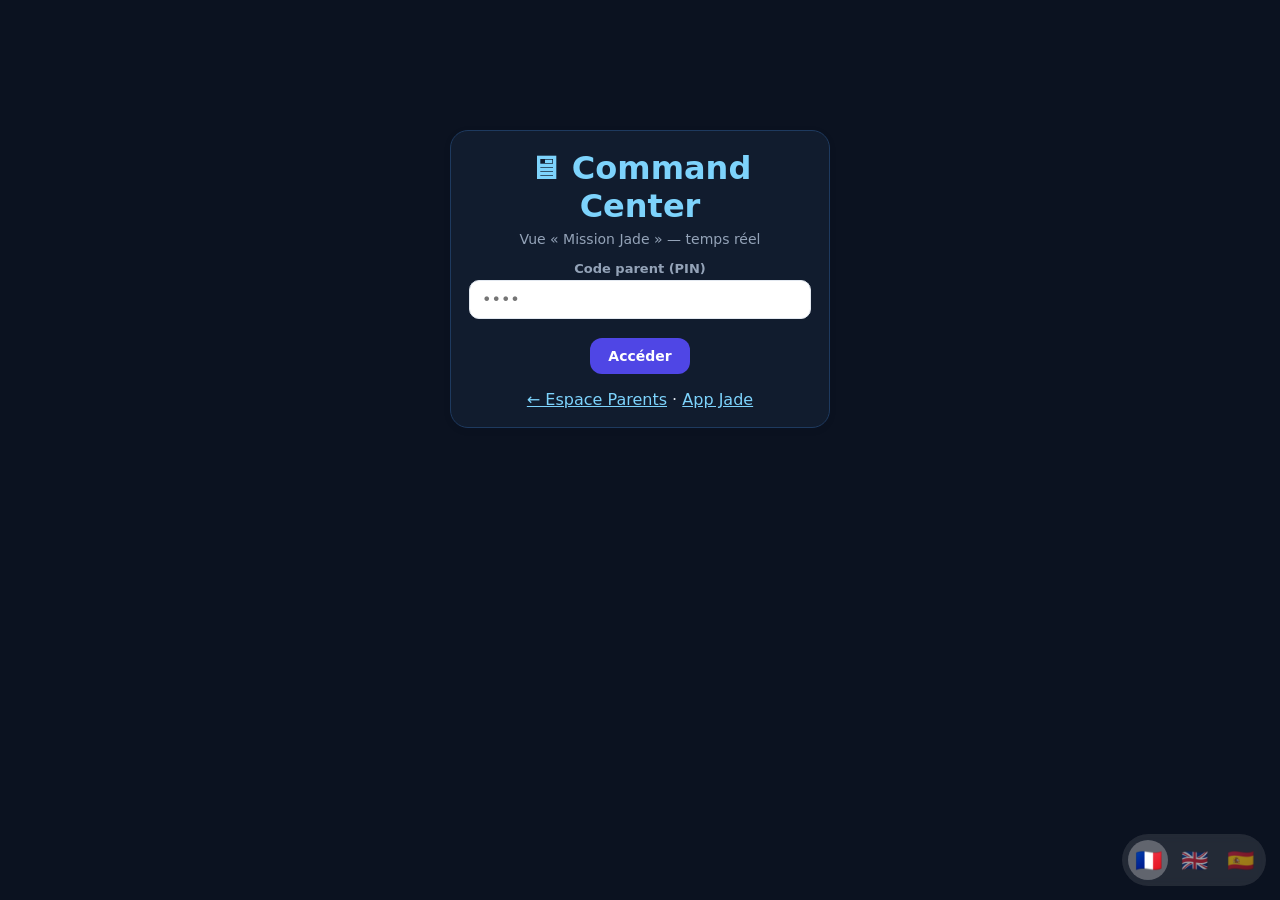
<file: Jade Bongo/jade-bongo/frontend/command.html>
<!DOCTYPE html>
<html lang="fr">
<head>
  <meta charset="utf-8">
  <meta name="viewport" content="width=device-width, initial-scale=1">
  <title>Jade Bɔngɔ́ — Command Center</title>
  <link rel="stylesheet" href="style.css">
  <link rel="manifest" href="/manifest.json">
  <meta name="theme-color" content="#7c3aed">
  <link rel="apple-touch-icon" href="/icons/icon-192.png">
  <link rel="icon" type="image/png" href="/icons/icon-192.png">
</head>
<body class="cmd">
  <div class="cmd-wrap">
    <div id="login" class="login-box card" style="background:var(--cmd-card); border-color:var(--cmd-line)">
      <h1 style="color:#7dd3fc">🖥 Command Center</h1>
      <p style="color:#94a3b8; font-size:14px; margin-bottom:14px">Vue « Mission Jade » — temps réel</p>
      <label class="f" for="pin" style="color:#94a3b8">Code parent (PIN)</label>
      <input id="pin" type="password" inputmode="numeric" placeholder="••••">
      <br><br>
      <button class="btn" id="loginBtn">Accéder</button>
      <p id="loginErr" style="color:var(--bad); font-size:13px; margin-top:10px"></p>
      <p style="margin-top:16px"><a class="link" href="parent.html">← Espace Parents</a> · <a class="link" href="index.html">App Jade</a></p>
    </div>

    <div id="cmd" style="display:none">
      <div class="cmd-head">
        <h1 data-i18n="c.title">◉ MISSION JADE — COMMAND CENTER</h1>
        <span class="live-dot"></span><span style="font-size:13px;color:#94a3b8">temps réel · 5 s</span>
        <span id="uptime" class="mono" style="color:#94a3b8"></span>
        <a class="btn secondary" href="parent.html" style="margin-left:auto">👨‍👩‍👧 Espace Parents</a>
        <button class="btn secondary" id="logoutBtn">Déconnexion</button>
      </div>
      <div class="kpis" id="kpis"></div>
      <div class="cmd-grid">
        <div class="cmd-card" id="cc-skills"><h2>⭐ Graphe de compétences</h2><div class="body"></div></div>
        <div class="cmd-card" id="cc-identity"><h2>🔐 Journal des identifications</h2><div class="body scrollbox"></div></div>
        <div class="cmd-card" id="cc-services"><h2>🛰 Services</h2><div class="body"></div></div>
        <div class="cmd-card" id="cc-wellbeing"><h2>⏱ Bien-être & limites</h2><div class="body"></div></div>
      </div>
    </div>
  </div>
  <script src="i18n.js" defer></script>
  <script src="command.js" defer></script>
  <script>if ("serviceWorker" in navigator) navigator.serviceWorker.register("/sw.js").catch(() => {});</script>
</body>
</html>
</file>
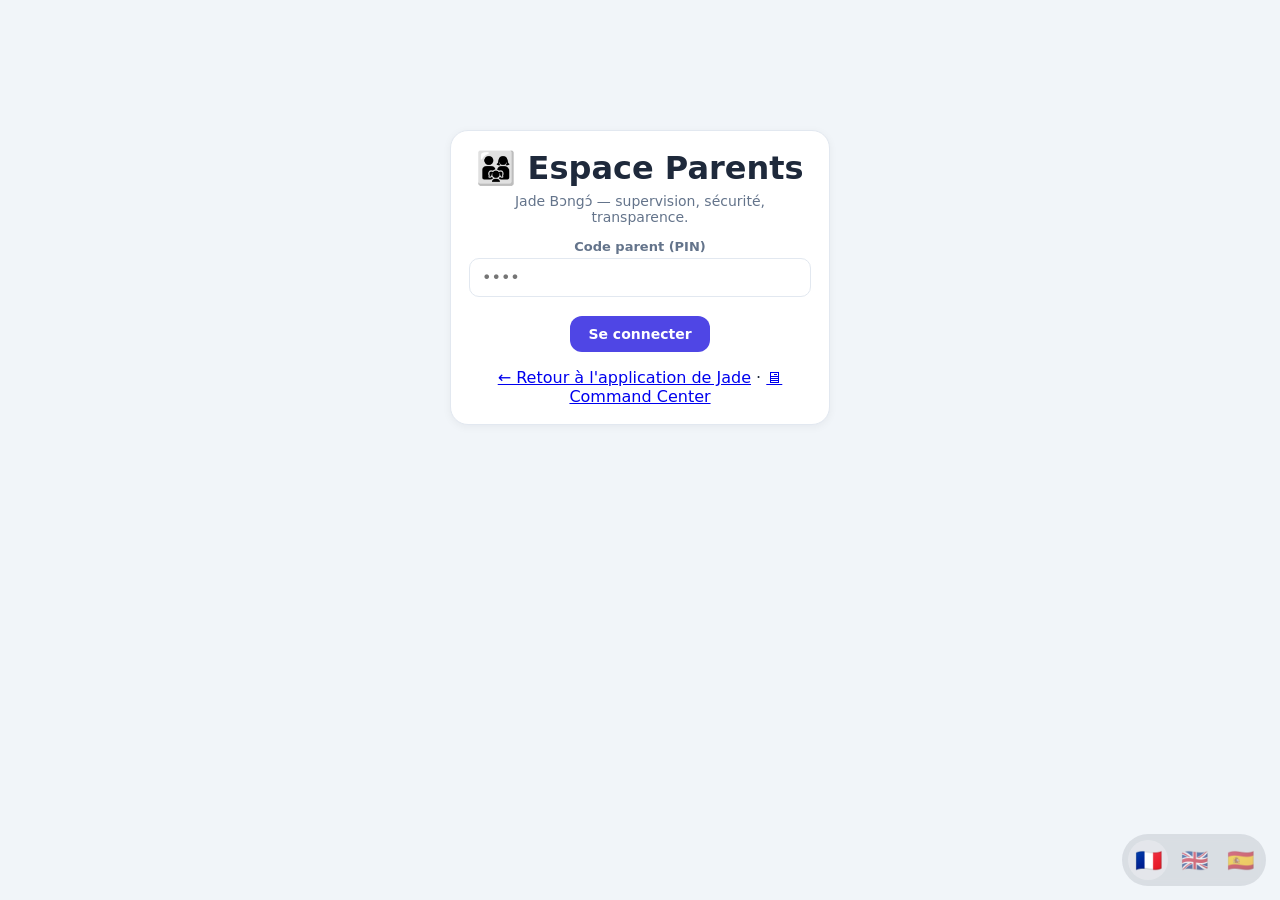
<file: Jade Bongo/jade-bongo/frontend/parent.html>
<!DOCTYPE html>
<html lang="fr">
<head>
  <meta charset="utf-8">
  <meta name="viewport" content="width=device-width, initial-scale=1">
  <title>Jade Bɔngɔ́ — Espace Parents</title>
  <link rel="stylesheet" href="style.css">
  <link rel="manifest" href="/manifest.json">
  <meta name="theme-color" content="#7c3aed">
  <link rel="apple-touch-icon" href="/icons/icon-192.png">
  <link rel="icon" type="image/png" href="/icons/icon-192.png">
</head>
<body class="dash">
  <div class="wrap">
    <div id="login" class="login-box card">
      <h1 data-i18n="p.title">👨‍👩‍👧 Espace Parents</h1>
      <p style="color:var(--muted); font-size:14px; margin-bottom:14px" data-i18n="p.sub">Jade Bɔngɔ́ — supervision, sécurité, transparence.</p>
      <label class="f" for="pin" data-i18n="p.pin">Code parent (PIN)</label>
      <input id="pin" type="password" inputmode="numeric" placeholder="••••" autocomplete="current-password">
      <br><br>
      <button class="btn" id="loginBtn" data-i18n="p.login">Se connecter</button>
      <p id="loginErr" style="color:var(--bad); font-size:13px; margin-top:10px"></p>
      <p style="margin-top:16px"><a href="index.html" data-i18n="p.back_app">← Retour à l'application de Jade</a> · <a href="command.html" data-i18n="p.command">Command Center</a></p>
    </div>

    <div id="dash" style="display:none">
      <div class="topbar">
        <h1 data-i18n="p.title">👨‍👩‍👧 Espace Parents</h1>
        <a class="btn secondary" href="command.html" data-i18n="p.command">🖥 Command Center</a>
        <button class="btn secondary" id="refreshBtn" data-i18n="p.refresh">↻ Rafraîchir</button>
        <button class="btn secondary" id="readNotifBtn" data-i18n="p.notif_read">✉ Marquer alertes lues</button>
        <button class="btn danger" id="unlockBtn" data-i18n="p.unlock">🔓 Déverrouiller l'accès</button>
        <button class="btn secondary" id="logoutBtn" data-i18n="p.logout">Déconnexion</button>
      </div>
      <div class="cards">
        <div class="card" id="c-age"><h2 data-i18n="p.c_age">📅 Âge & Phase</h2><div class="body"></div></div>
        <div class="card" id="c-today"><h2 data-i18n="p.c_today">⏱ Aujourd'hui & Bien-être</h2><div class="body"></div></div>
        <div class="card" id="c-settings"><h2 data-i18n="p.c_settings">🌍 Langue & Profil d'adaptation</h2><div class="body"></div></div>
        <div class="card" id="c-children"><h2 data-i18n="p.c_children">👶 Enfants</h2><div class="body"></div></div>
        <div class="card" id="c-eval" style="grid-column:1/-1"><h2 data-i18n="p.c_eval">🚀 Évaluation initiale — « elle sait déjà ! »</h2><div class="body"></div></div>
        <div class="card" id="c-mastery"><h2 data-i18n="p.c_mastery">⭐ Compétences</h2><div class="body"></div></div>
        <div class="card" id="c-notif"><h2 data-i18n="p.c_notif">🔔 Alertes</h2><div class="body"></div></div>
        <div class="card" id="c-consents"><h2 data-i18n="p.c_consents">📜 Consentements RGPD</h2><div class="body"></div></div>
        <div class="card" id="c-questions"><h2 data-i18n="p.c_questions">🔐 Questions d'identification</h2><div class="body"></div></div>
        <div class="card" id="c-audit" style="grid-column:1/-1"><h2 data-i18n="p.c_audit">🧾 Journal d'audit (transparence totale)</h2><div class="body"></div></div>
      </div>
      <p style="margin-top:18px"><a href="index.html" data-i18n="p.back_app">← Retour à l'application de Jade</a></p>
    </div>
  </div>
  <script src="i18n.js" defer></script>
  <script src="parent.js" defer></script>
  <script>if ("serviceWorker" in navigator) navigator.serviceWorker.register("/sw.js").catch(() => {});</script>
</body>
</html>
</file>
<file: Jade Bongo/jade-bongo/frontend/style.css>
/* ============================================================
   Jade Bɔngɔ́ — Design system (enfant joyeux / parents / cockpit)
   ============================================================ */
:root {
  --kid-1: #7c3aed; --kid-2: #ec4899; --kid-3: #f59e0b;
  --ink: #1e293b; --muted: #64748b;
  --ok: #22c55e; --warn: #f59e0b; --bad: #ef4444;
  --card: #ffffff; --bg: #f1f5f9; --line: #e2e8f0;
  --cmd-bg: #0b1220; --cmd-card: #111c2e; --cmd-line: #1e3a5f; --cmd-txt: #e2e8f0;
  font-family: system-ui, -apple-system, "Segoe UI", sans-serif;
}
* { box-sizing: border-box; margin: 0; padding: 0; }
button { font: inherit; cursor: pointer; border: none; }

/* ---------- Thême ENFANT ---------- */
body.kid {
  min-height: 100vh; color: #fff; text-align: center;
  background: linear-gradient(160deg, var(--kid-1) 0%, var(--kid-2) 60%, var(--kid-3) 130%);
  display: flex; flex-direction: column; align-items: center; user-select: none;
}
#app { width: 100%; max-width: 720px; padding: 24px 16px 60px; display: flex; flex-direction: column; align-items: center; gap: 18px; }
.kid-logo { font-size: 84px; animation: bob 2.4s ease-in-out infinite; }
@keyframes bob { 0%,100% { transform: translateY(0) } 50% { transform: translateY(-12px) } }
.kid-title { font-size: 42px; font-weight: 800; text-shadow: 0 3px 10px rgba(0,0,0,.25); }
.kid-sub { font-size: 19px; opacity: .92; }
.btn-big {
  background: #fff; color: var(--kid-1); font-weight: 800; font-size: 26px;
  padding: 18px 42px; border-radius: 999px; box-shadow: 0 10px 24px rgba(0,0,0,.25);
  transition: transform .15s ease; min-height: 72px;
}
.btn-big:hover { transform: scale(1.06); }
.btn-soft {
  background: rgba(255,255,255,.18); color: #fff; font-weight: 700; font-size: 17px;
  padding: 12px 24px; border-radius: 999px; border: 2px solid rgba(255,255,255,.5);
}
.q-emoji { font-size: 96px; }
.q-text { font-size: 30px; font-weight: 800; line-height: 1.25; }
.q-progress { font-size: 15px; font-weight: 700; opacity: .9; background: rgba(255,255,255,.16); padding: 6px 16px; border-radius: 999px; }
.grid-options { display: grid; grid-template-columns: repeat(2, minmax(130px, 1fr)); gap: 16px; width: 100%; max-width: 480px; }
.opt {
  background: rgba(255,255,255,.92); border-radius: 26px; padding: 22px 8px 14px;
  display: flex; flex-direction: column; align-items: center; gap: 6px;
  box-shadow: 0 8px 18px rgba(0,0,0,.2); transition: transform .12s ease; min-height: 130px;
}
.opt:hover { transform: scale(1.07); }
.opt .oe { font-size: 58px; line-height: 1; }
.opt .ol { font-size: 17px; font-weight: 800; color: var(--ink); }
.opt.shake { animation: shake .45s ease; }
@keyframes shake { 0%,100%{transform:translateX(0)} 25%{transform:translateX(-9px)} 75%{transform:translateX(9px)} }
.mic {
  width: 130px; height: 130px; border-radius: 50%; font-size: 58px;
  background: #fff; box-shadow: 0 10px 24px rgba(0,0,0,.25); transition: transform .15s;
}
.mic:hover { transform: scale(1.08); }
.mic.listening { background: #fecaca; animation: pulse 1s infinite; }
@keyframes pulse { 0%,100% { box-shadow: 0 0 0 0 rgba(255,255,255,.6) } 50% { box-shadow: 0 0 0 22px rgba(255,255,255,0) } }
.hint { font-size: 16px; opacity: .9; max-width: 420px; }
.chip {
  position: fixed; top: 12px; right: 12px; z-index: 5;
  background: rgba(0,0,0,.35); color: #fff; font-weight: 800; font-size: 16px;
  padding: 8px 18px; border-radius: 999px; backdrop-filter: blur(4px);
}
.chip-tag { background: rgba(255,255,255,.18); border-radius: 999px; padding: 6px 16px; font-weight: 700; font-size: 14px; }
.mastery-bar { width: 100%; max-width: 420px; height: 14px; background: rgba(255,255,255,.25); border-radius: 999px; overflow: hidden; }
.mastery-fill { height: 100%; background: #fff; border-radius: 999px; transition: width .5s ease; }
.count-objs { font-size: 60px; letter-spacing: 6px; line-height: 1.3; }
.song-line { display: flex; align-items: center; justify-content: space-between; gap: 14px; background: rgba(255,255,255,.14); padding: 12px 18px; border-radius: 18px; width: 100%; max-width: 480px; font-size: 19px; font-weight: 600; }
.song-line button { background: #fff; border-radius: 50%; width: 46px; height: 46px; font-size: 20px; }
.tiny-link { margin-top: 26px; font-size: 14px; color: rgba(255,255,255,.85); text-decoration: underline; }
.confetti-piece { position: fixed; top: -18px; font-size: 22px; z-index: 50; animation: fall 1.6s ease-in forwards; pointer-events: none; }
@keyframes fall { to { transform: translateY(105vh) rotate(540deg); opacity: .7; } }
.quiet-quit { position: fixed; top: 12px; left: 12px; z-index: 5; background: rgba(0,0,0,.35); color:#fff; border-radius:999px; padding:8px 14px; font-weight:700; }

/* ---------- i18n ---------- */
.langswitch { position: fixed; bottom: 14px; right: 14px; z-index: 60; display: flex; gap: 6px;
  background: rgba(0,0,0,.30); padding: 6px; border-radius: 999px; backdrop-filter: blur(4px); }
.langswitch button { background: transparent; font-size: 22px; border-radius: 50%; width: 40px; height: 40px;
  display: flex; align-items: center; justify-content: center; opacity: .55; transition: transform .12s ease, opacity .12s ease; }
.langswitch button:hover { transform: scale(1.15); }
.langswitch button.active { opacity: 1; background: rgba(255,255,255,.28); }
body.dash .langswitch, body.cmd .langswitch { background: rgba(15,23,42,.10); }
body.cmd .langswitch { background: rgba(255,255,255,.10); }

/* ---------- v2 enfant : toast, pause, respiration, voix ---------- */
.toast { position: fixed; top: 60px; left: 50%; transform: translateX(-50%); z-index: 70;
  background: #fff; color: var(--kid-1); font-weight: 800; font-size: 17px; padding: 12px 22px;
  border-radius: 999px; box-shadow: 0 10px 26px rgba(0,0,0,.3); animation: toastin .25s ease; max-width: 88vw; text-align: center; }
@keyframes toastin { from { transform: translateX(-50%) translateY(-16px); opacity: 0; } }
.repeat-btn { background: rgba(255,255,255,.85); border-radius: 50%; width: 46px; height: 46px;
  font-size: 20px; margin-left: 12px; vertical-align: middle; box-shadow: 0 4px 10px rgba(0,0,0,.2); }
.voice-target { font-size: 56px; font-weight: 800; background: rgba(255,255,255,.92); color: var(--ink);
  border-radius: 26px; padding: 20px 30px; box-shadow: 0 8px 18px rgba(0,0,0,.2); max-width: 90vw; }
.grid-options.many { grid-template-columns: repeat(4, minmax(70px, 1fr)); max-width: 560px; }
.grid-options.many .opt { min-height: 84px; padding: 10px 4px; }
.grid-options.many .opt .ol { font-size: 20px; }
.opt.textbig { min-height: 110px; }
.opt.textbig .ol { font-size: 20px; }
.break-overlay { position: fixed; inset: 0; z-index: 80; background: rgba(30,20,60,.72);
  display: flex; align-items: center; justify-content: center; padding: 20px; }
.break-card { background: #fff; color: var(--ink); border-radius: 28px; padding: 26px; max-width: 420px;
  text-align: center; box-shadow: 0 20px 50px rgba(0,0,0,.4); }
.break-card h2 { font-size: 24px; margin: 6px 0 10px; }
.break-card p { color: var(--muted); }
.break-card .btn-soft { background: var(--kid-1); color: #fff; border: none; }
.breath-circle { font-size: 60px; width: 160px; height: 160px; border-radius: 50%;
  background: rgba(255,255,255,.25); display: flex; align-items: center; justify-content: center;
  transition: transform 3.4s ease-in-out, background 3.4s ease-in-out; }
.breath-circle.in { transform: scale(1.45); background: rgba(255,255,255,.45); }
.breath-circle.out { transform: scale(1); background: rgba(255,255,255,.18); }
body.speech-support .q-text { font-size: 36px; }
body.speech-support .voice-target { font-size: 64px; }

/* ---------- Parents : arbre & réglages v2 ---------- */
.tree-domain { margin: 12px 0 4px; }
.tree-domain h3 { font-size: 14px; color: #4f46e5; margin-bottom: 6px; }
.tree-row { display: flex; align-items: center; gap: 8px; font-size: 13px; padding: 6px 0;
  border-bottom: 1px dashed var(--line); flex-wrap: wrap; }
.tree-row .nm { flex: 1; min-width: 160px; }
.tree-row .lvl { color: var(--muted); font-size: 11px; }
.badge.locked { background: #e2e8f0; color: #475569; }
.badge.unlocked { background: #dbeafe; color: #1d4ed8; }
.mini-btn { font-size: 12px; font-weight: 800; padding: 4px 10px; border-radius: 999px;
  background: #4f46e5; color: #fff; }
.mini-btn.grey { background: #cbd5e1; color: #334155; }
.mini-btn:disabled { opacity: .45; }
.eval-flash { margin-top: 8px; font-size: 13px; font-weight: 700; color: var(--ok); }

/* ---------- Dashboard PARENTS ---------- */
body.dash { background: var(--bg); color: var(--ink); }
.wrap { max-width: 1080px; margin: 0 auto; padding: 22px 16px 60px; }
.topbar { display: flex; flex-wrap: wrap; align-items: center; gap: 10px; margin-bottom: 18px; }
.topbar h1 { font-size: 24px; margin-right: auto; }
.cards { display: grid; grid-template-columns: repeat(auto-fit, minmax(300px, 1fr)); gap: 16px; }
.card { background: var(--card); border: 1px solid var(--line); border-radius: 18px; padding: 18px; box-shadow: 0 2px 8px rgba(15,23,42,.05); }
.card h2 { font-size: 17px; margin-bottom: 12px; }
.kv { display: flex; justify-content: space-between; font-size: 14px; padding: 5px 0; border-bottom: 1px dashed var(--line); }
.kv:last-child { border: none; }
.kv b { font-weight: 800; }
.btn { background: #4f46e5; color: #fff; font-weight: 700; padding: 10px 18px; border-radius: 12px; font-size: 14px; }
.btn.secondary { background: #fff; color: #4f46e5; border: 1.5px solid #4f46e5; }
.btn.danger { background: var(--bad); }
.btn:disabled { opacity: .5; }
input, select, textarea { font: inherit; padding: 9px 12px; border: 1.5px solid var(--line); border-radius: 10px; width: 100%; background:#fff; color:var(--ink); }
label.f { display: block; font-size: 13px; font-weight: 700; margin: 10px 0 4px; color: var(--muted); }
table { width: 100%; border-collapse: collapse; font-size: 13px; }
th { text-align: left; color: var(--muted); font-size: 12px; text-transform: uppercase; letter-spacing: .05em; padding: 6px 8px; border-bottom: 2px solid var(--line); }
td { padding: 7px 8px; border-bottom: 1px solid var(--line); vertical-align: top; }
.pbar { height: 10px; background: var(--line); border-radius: 999px; overflow: hidden; min-width: 90px; }
.pfill { height: 100%; background: linear-gradient(90deg,#4f46e5,#ec4899); border-radius: 999px; }
.badge { display: inline-block; padding: 2px 10px; border-radius: 999px; font-size: 12px; font-weight: 800; }
.badge.ok { background: #dcfce7; color: #166534; }
.badge.warn { background: #fef3c7; color: #92400e; }
.badge.bad { background: #fee2e2; color: #991b1b; }
.login-box { max-width: 380px; margin: 12vh auto; text-align: center; }
.login-box h1 { margin-bottom: 6px; }
.mono { font-family: ui-monospace, monospace; font-size: 12px; }
.switch { display: flex; align-items: center; gap: 10px; font-size: 14px; padding: 6px 0; }
.switch input { width: auto; transform: scale(1.4); }
.scrollbox { max-height: 320px; overflow: auto; }

/* ---------- COMMAND CENTER ---------- */
body.cmd { background: var(--cmd-bg); color: var(--cmd-txt); min-height: 100vh; }
.cmd-wrap { max-width: 1180px; margin: 0 auto; padding: 22px 16px 60px; }
.cmd-head { display: flex; flex-wrap: wrap; align-items: center; gap: 12px; margin-bottom: 18px; }
.cmd-head h1 { font-size: 22px; color: #7dd3fc; margin-right: auto; letter-spacing: .04em; }
.live-dot { width: 10px; height: 10px; border-radius: 50%; background: var(--ok); animation: pulse 1.4s infinite; }
.kpis { display: grid; grid-template-columns: repeat(auto-fit, minmax(150px, 1fr)); gap: 12px; margin-bottom: 16px; }
.kpi { background: var(--cmd-card); border: 1px solid var(--cmd-line); border-radius: 14px; padding: 14px; }
.kpi .v { font-size: 24px; font-weight: 800; color: #f8fafc; }
.kpi .l { font-size: 12px; color: #94a3b8; text-transform: uppercase; letter-spacing: .08em; margin-top: 4px; }
.cmd-grid { display: grid; grid-template-columns: repeat(auto-fit, minmax(320px, 1fr)); gap: 12px; }
.cmd-card { background: var(--cmd-card); border: 1px solid var(--cmd-line); border-radius: 14px; padding: 16px; }
.cmd-card h2 { font-size: 14px; color: #7dd3fc; margin-bottom: 10px; text-transform: uppercase; letter-spacing: .07em; }
.cmd-table td, .cmd-table th { border-color: var(--cmd-line); }
.cmd-table th { color: #64748b; }
.pbar.dark { background: #0a1626; }
.svc { display: flex; align-items: center; gap: 8px; font-size: 13px; padding: 6px 0; border-bottom: 1px dashed var(--cmd-line); }
.svc:last-child { border: none; }
.dot { width: 9px; height: 9px; border-radius: 50%; background: var(--ok); flex: none; }
.svc .d { color: #94a3b8; font-size: 12px; }
a.link { color: #7dd3fc; }

/* ---------- ardoise magique (Créer & Inventer) ---------- */
.draw-canvas { width: 100%; height: min(44vh, 420px); background: #fff; border-radius: 22px;
  box-shadow: inset 0 0 0 4px rgba(124, 58, 237, .18), 0 8px 20px rgba(30, 41, 59, .18);
  touch-action: none; cursor: crosshair; }
.draw-pal { display: flex; gap: 10px; justify-content: center; flex-wrap: wrap; }
.draw-dot { width: 46px; height: 46px; border-radius: 50%; border: 4px solid rgba(255, 255, 255, .55);
  box-shadow: 0 3px 8px rgba(30, 41, 59, .25); transition: transform .12s; }
.draw-dot.active { transform: scale(1.18); border-color: #fff; }
.draw-tools { display: flex; gap: 10px; justify-content: center; flex-wrap: wrap; }
.draw-size { background: rgba(255, 255, 255, .92); color: var(--kid-1); border: 0;
  border-radius: 999px; padding: 10px 18px; font-size: 16px; font-weight: 800; }
.draw-size.active { background: var(--kid-1); color: #fff; }

/* ---------- 🌈 app plus vivante : couleurs enfant (v2.4) ---------- */
#app { position: relative; z-index: 1; }
.deco { position: fixed; inset: 0; overflow: hidden; pointer-events: none; z-index: 0; }
.deco span { position: absolute; bottom: -12vh; font-size: 42px; opacity: .28;
  animation: floatup linear infinite; filter: drop-shadow(0 4px 6px rgba(30,41,59,.15)); }
@keyframes floatup { from { transform: translateY(0) rotate(-8deg); } to { transform: translateY(-125vh) rotate(10deg); } }

/* options aux teintes arc-en-ciel (lisibilité conservée) */
.opt.opt-r0 { border-top: 8px solid #f43f5e; }
.opt.opt-r1 { border-top: 8px solid #f97316; }
.opt.opt-r2 { border-top: 8px solid #eab308; }
.opt.opt-r3 { border-top: 8px solid #22c55e; }
.opt.opt-r4 { border-top: 8px solid #0ea5e9; }
.opt.opt-r5 { border-top: 8px solid #a855f7; }
.opt { transition: transform .12s ease, box-shadow .12s ease; }
.opt:active { transform: scale(.94); }

/* ---------- 🧩 fabrique & assemble ---------- */
.build-plan { display: flex; align-items: center; justify-content: center; flex-wrap: wrap; gap: 6px;
  background: rgba(255,255,255,.25); border-radius: 18px; padding: 8px 12px; }
.build-step { display: flex; align-items: center; gap: 5px; background: rgba(255,255,255,.92);
  border-radius: 999px; padding: 4px 10px 4px 5px; box-shadow: 0 2px 6px rgba(30,41,59,.18);
  transition: opacity .2s, transform .2s; }
.build-step.done { opacity: .45; transform: scale(.92); }
.build-step.done .build-num { background: var(--ok); }
.build-num { display: inline-grid; place-items: center; width: 24px; height: 24px; border-radius: 50%;
  background: var(--kid-1); color: #fff; font-size: 14px; font-weight: 900; }
.build-piece { font-size: 26px; }
.build-arrow { color: #fff; font-size: 20px; font-weight: 900; }
.build-zone { min-height: 130px; display: flex; align-items: center; justify-content: center; flex-wrap: wrap;
  gap: 8px; background: rgba(255,255,255,.35); border: 4px dashed rgba(255,255,255,.75);
  border-radius: 24px; padding: 14px; }
.build-zone-hint { color: #fff; font-weight: 800; font-size: 17px; text-align: center; }
.build-placed { font-size: 52px; animation: popin .35s ease; }
.build-tray { display: flex; gap: 12px; justify-content: center; flex-wrap: wrap; }
.build-part { display: flex; flex-direction: column; align-items: center; gap: 2px; min-width: 86px;
  font-size: 44px; background: #fff; border: 0; border-radius: 20px; padding: 14px 12px 10px;
  box-shadow: 0 6px 14px rgba(30,41,59,.22); transition: transform .12s; }
.build-part small { font-size: 14px; font-weight: 800; color: var(--ink); }
.build-part:hover { transform: translateY(-4px) scale(1.04); }
.build-result { font-size: 96px; animation: growspin .8s cubic-bezier(.2,1.6,.4,1); }
@keyframes popin { 0% { transform: scale(.2); opacity: 0; } 100% { transform: scale(1); opacity: 1; } }
@keyframes growspin { 0% { transform: scale(.2) rotate(-30deg); opacity: 0; } 100% { transform: scale(1) rotate(0); opacity: 1; } }

/* ---------- 📋 fiche de fabrication (schémas illustrés) ---------- */
.guide { background: rgba(255,255,255,.92); border-radius: 20px; padding: 12px 14px;
  box-shadow: 0 6px 14px rgba(30,41,59,.15); }
.guide-title { font-size: 16px; font-weight: 900; color: var(--kid-1); text-align: center; margin-bottom: 8px; }
.guide-steps { display: flex; gap: 10px; justify-content: center; flex-wrap: wrap; }
.guide-step { display: flex; flex-direction: column; align-items: center; gap: 4px; width: 104px; }
.guide-emoji { font-size: 40px; line-height: 1; }
.guide-label { font-size: 13px; font-weight: 700; color: var(--ink); text-align: center; line-height: 1.25; }

/* ================= 🎭 v2.5 — interface vivante & grand format ================= */

/* conversations animées : le guide qui fait des gestes */
.mascot-wrap { display: flex; flex-direction: column; align-items: center; }
.mascot { font-size: clamp(96px, 26vw, 150px); line-height: 1; position: relative;
  filter: drop-shadow(0 8px 10px rgba(30,41,59,.25)); }
.mascot-shadow { width: 110px; height: 16px; border-radius: 50%; background: rgba(30,41,59,.22); margin-top: 6px; }
.mascot.wave  { transform-origin: 75% 80%; animation: mv-wave 1.3s ease-in-out infinite; }
.mascot.clap  { animation: mv-hop .95s ease-in-out infinite; }
.mascot.bow   { animation: mv-bow 1.6s ease-in-out infinite; }
.mascot.sleep { animation: mv-sleep 2.6s ease-in-out infinite; }
.mascot.sleep::after { content: "💤"; position: absolute; top: -22px; right: -14px;
  font-size: 38px; animation: mv-zzz 2.2s ease-in infinite; }
@keyframes mv-wave { 0%,100% { transform: rotate(-14deg); } 50% { transform: rotate(16deg); } }
@keyframes mv-hop  { 0%,100% { transform: translateY(0) } 40% { transform: translateY(-22px) scale(1.04); } 60% { transform: translateY(-4px); } }
@keyframes mv-bow  { 0%,100% { transform: rotate(0) } 50% { transform: rotate(-22deg) translateY(8px); } }
@keyframes mv-sleep{ 0%,100% { transform: scale(1) rotate(3deg); opacity: .92 } 50% { transform: scale(1.05) rotate(3deg); opacity: .75 } }
@keyframes mv-zzz  { 0% { transform: translateY(8px) scale(.7); opacity: 0 } 40% { opacity: 1 } 100% { transform: translateY(-26px) scale(1.15); opacity: 0 } }

.chat-bubble { position: relative; background: #fff; border-radius: 22px; padding: 14px 20px;
  box-shadow: 0 8px 18px rgba(30,41,59,.18); display: flex; align-items: center; gap: 12px;
  border: 4px solid var(--kid-2); }
.chat-bubble::before { content: ""; position: absolute; top: -16px; left: 50%; margin-left: -12px;
  border: 12px solid transparent; border-bottom-color: var(--kid-2); }
.chat-big { font-size: clamp(30px, 7vw, 44px); font-weight: 900; color: var(--kid-1); letter-spacing: .5px; }

/* coloriage : calque de contours TOUJOURS au-dessus de la couleur */
.color-wrap { position: relative; width: 100%; }
.color-canvas { height: min(56vh, 520px); display: block; }
.color-lines { position: absolute; inset: 0; pointer-events: none; border-radius: 22px; }
.color-lines svg { width: 100%; height: 100%; }

/* ardoise : zone généreuse (le dessin doit être TRES GRAND) */
.draw-canvas { height: min(52vh, 480px); }

/* fabrique : la prochaine pièce à poser pulse (l'œil suit le plan) */
.build-step { transition: opacity .2s, transform .2s, box-shadow .2s; }
.build-step.next { box-shadow: 0 0 0 4px #fbbf24, 0 4px 12px rgba(30,41,59,.25);
  animation: pulse-step 1.1s ease-in-out infinite; transform: scale(1.1); }
@keyframes pulse-step { 0%,100% { box-shadow: 0 0 0 4px #fbbf24, 0 4px 12px rgba(30,41,59,.25); }
  50% { box-shadow: 0 0 0 9px rgba(251,191,36,.45), 0 4px 12px rgba(30,41,59,.2); } }

/* composition en hauteur, GRANDEUR NATURE : la création se voit de loin */
.build-compose { flex-direction: column-reverse; gap: 2px; min-height: 46vh;
  justify-content: center; background: rgba(255,255,255,.45); border-style: solid; }
.build-compose .build-placed { font-size: clamp(64px, 18vw, 96px); margin-top: -0.18em;
  animation: popin .35s cubic-bezier(.2,1.6,.4,1); }
.build-compose .build-placed:last-of-type { margin-top: 0; }
.build-result { font-size: clamp(120px, 34vw, 190px); }
.build-plan { padding: 10px 14px; }
.build-piece { font-size: 32px; }
.build-num { width: 28px; height: 28px; font-size: 15px; }

/* fiches : croquis grand format pour bien VOIR et bien REPRODUIRE */
.guide { padding: 16px; width: 100%; }
.guide-mat { background: #fef3c7; border-radius: 12px; padding: 8px 12px; font-size: 14.5px;
  font-weight: 800; color: #92400e; margin: 4px 0 10px; text-align: center; }
.guide-step { width: 128px; }
.guide-emoji { font-size: 58px; }
.guide-label { font-size: 14.5px; font-weight: 800; }
.guide-title { font-size: 19px; }

/* vivant : chaque écran apparaît en douceur, les textes parlent grands */
#app > * { animation: appin .28s ease backwards; }
@keyframes appin { from { opacity: 0; transform: translateY(14px) scale(.985); } }
.q-text { animation: popin .3s ease; font-size: clamp(20px, 4.6vw, 25px); }
.btn-big, .btn-soft, .draw-size { transition: transform .12s ease, filter .12s; }
.btn-big:active, .btn-soft:active, .draw-size:active { transform: scale(.92); }
.opt-r0.opt { border-top-color: #fb3b5c; }

/* ==================== [AJOUT — JARDIN v2.6] le pré fleuri ==================== */
/* Fond permanent de l'app enfant : l'aquarelle du jardin, voile blanc pour la
   lisibilité, dégradé violet conservé EN DESSOUS (filet si l'image tarde). */
body.kid {
  background-color: #bfe3f7;
  background-image:
    linear-gradient(180deg, rgba(255,255,255,.36) 0%, rgba(255,255,255,.18) 36%, rgba(255,255,255,.05) 62%, rgba(255,255,255,0) 82%),
    url("/assets/jardin.jpg"),
    linear-gradient(160deg, var(--kid-1) 0%, var(--kid-2) 60%, var(--kid-3) 130%);
  background-size: cover, cover, cover;
  background-position: center, center 32%, center;
  background-repeat: no-repeat, no-repeat, no-repeat;
  background-attachment: fixed;
}
/* Texte « libre » (posé sur le ciel) : prune foncé + halo — les boutons/cartes
   gardent leurs styles (ils ont déjà leur propre fond). */
body.kid .kid-title { color:#4c1d95; text-shadow:0 1px 0 rgba(255,255,255,.92), 0 0 22px rgba(255,255,255,.85); }
body.kid .kid-sub   { color:#5b21b6; opacity:1; text-shadow:0 1px 0 rgba(255,255,255,.9), 0 0 16px rgba(255,255,255,.75); }
body.kid .hint      { color:#6d28d9; opacity:1; text-shadow:0 1px 0 rgba(255,255,255,.85), 0 0 14px rgba(255,255,255,.8); }
body.kid .q-text    { color:#312e81; text-shadow:0 1px 0 rgba(255,255,255,.9), 0 0 16px rgba(255,255,255,.8); }
body.kid .tiny-link { color:#5b21b6; text-shadow:0 1px 0 rgba(255,255,255,.9), 0 0 12px rgba(255,255,255,.8); }
body.kid .chip-tag  { background: rgba(76,29,149,.78); border-radius: 999px; padding: 6px 14px; }

/* --- écran JARDIN : le pré où l'on cueille les fleurs --- */
.garden-hero { position: sticky; top: 10px; z-index: 5; display: flex; flex-direction: column; align-items: center; gap: 10px; width: 100%;
  background: linear-gradient(180deg, rgba(255,255,255,.75), rgba(255,255,255,.30) 75%, rgba(255,255,255,0)); border-radius: 24px; padding: 8px 8px 16px; }
.program-card { display: flex; align-items: center; gap: 12px; background: linear-gradient(135deg,#7c3aed,#ec4899); color:#fff; border:0; border-radius: 22px;
  padding: 14px 26px; font-size: 21px; font-weight: 800; box-shadow: 0 10px 28px rgba(124,58,237,.45); cursor: pointer; transition: transform .15s ease; }
.program-card:hover { transform: scale(1.05); } .program-card:active { transform: scale(.97); }
.program-card .pc-sub { font-size: 14px; font-weight: 700; background: rgba(255,255,255,.22); border-radius: 999px; padding: 3px 12px; }
.flowerbed { width: 100%; background: rgba(255,255,255,.58); backdrop-filter: blur(6px); -webkit-backdrop-filter: blur(6px);
  border: 1px solid rgba(255,255,255,.75); border-radius: 26px; padding: 14px 14px 18px; box-shadow: 0 8px 22px rgba(76,29,149,.10); box-sizing: border-box; }
.flowerbed.closed { opacity: .8; }
.bed-name { display: flex; justify-content: space-between; align-items: baseline; color: #4c1d95; font-weight: 800; font-size: 19px; margin: 2px 6px 12px; }
.bed-count { font-size: 13px; font-weight: 700; color: #7c3aed; opacity: .8; }
.bed-grid { display: grid; grid-template-columns: repeat(auto-fill, minmax(88px, 1fr)); gap: 12px; }
.flower { position: relative; display: flex; flex-direction: column; align-items: center; gap: 4px; border-radius: 24px; padding: 12px 6px 10px;
  cursor: pointer; background: rgba(255,255,255,.96); border: 3px solid #4ade80; box-shadow: 0 6px 16px rgba(34,197,94,.22);
  transition: transform .15s ease, box-shadow .15s ease; }
.flower:hover { transform: translateY(-4px) scale(1.05); box-shadow: 0 12px 22px rgba(34,197,94,.32); }
.flower:active { transform: scale(.96); }
.flower .fe { font-size: 34px; line-height: 1; }
.flower .fl { font-size: 11.5px; font-weight: 700; color: #334155; line-height: 1.2; min-height: 2.3em; display: flex; align-items: center; }
.flower.locked { border-style: dashed; border-color: #cbd5e1; filter: grayscale(.9); opacity: .55; box-shadow: none; }
.flower.mastered { border-color: #f59e0b; box-shadow: 0 6px 18px rgba(245,158,11,.30); }
.flower.mastered::after { content: "⭐"; position: absolute; top: -9px; right: -7px; font-size: 20px; filter: drop-shadow(0 2px 3px rgba(0,0,0,.25)); }
.flower.rec { animation: flowerRec 1.6s ease-in-out infinite; border-color: #ec4899; }
@keyframes flowerRec { 0%,100% { box-shadow: 0 0 0 0 rgba(236,72,153,.55); } 50% { box-shadow: 0 0 0 12px rgba(236,72,153,0); } }
.garden-back-btn { position: fixed; top: 14px; left: 14px; z-index: 60; background: rgba(255,255,255,.92); color: #5b21b6;
  border: 2px solid #c4b5fd; border-radius: 999px; padding: 8px 16px; font-weight: 800; font-size: 15px;
  box-shadow: 0 4px 12px rgba(76,29,149,.18); cursor: pointer; }
.garden-back-btn:active { transform: scale(.95); }

/* --- [AJOUT — BIBLIOTHÈQUE v2.6.1] la pile de livres (menu rubriques) --- */
/* Chaque livre reprend la silhouette des livres de la photo : tranche pastel,
   titre à gauche, petit cœur à droite, légère inclinaison « livres empilés ». */
.shelf { width: 100%; display: flex; flex-direction: column; gap: 14px; padding: 4px 2px 10px; }
.book { position: relative; display: flex; align-items: center; gap: 12px; width: 94%; margin-left: var(--mx, 0%);
  padding: 15px 20px 15px 24px; border: 0; border-radius: 12px 20px 20px 12px; cursor: pointer; text-align: left;
  background: linear-gradient(180deg, var(--b1), var(--b2)); color: var(--tc);
  box-shadow: inset -7px 0 0 rgba(255,255,255,.5), inset 7px 0 0 rgba(0,0,0,.06), 0 8px 18px rgba(76,29,149,.14);
  transform: rotate(var(--rot, 0deg)); transition: transform .16s ease, box-shadow .16s ease; }
.book:hover { transform: rotate(0deg) scale(1.03); box-shadow: inset -7px 0 0 rgba(255,255,255,.5), inset 7px 0 0 rgba(0,0,0,.06), 0 14px 26px rgba(76,29,149,.22); }
.book:active { transform: scale(.97); }
.book .b-emoji { font-size: 30px; filter: drop-shadow(0 2px 2px rgba(0,0,0,.12)); }
.book .b-title { flex: 1; font-size: 20px; font-weight: 800; letter-spacing: .2px; }
.book .b-meta { font-size: 13px; font-weight: 800; background: rgba(255,255,255,.55); border-radius: 999px; padding: 3px 10px; }
.book .b-heart { font-size: 17px; opacity: .9; }
/* pastels façon photo : rose, crème, menthe, lilas, pêche, bleu doux */
.book:nth-of-type(6n+1) { --b1:#ffd3e2; --b2:#f9b8d1; --tc:#a4486b; }
.book:nth-of-type(6n+2) { --b1:#fdeed3; --b2:#f9e2b8; --tc:#8a6a35; }
.book:nth-of-type(6n+3) { --b1:#d9f2d2; --b2:#bfe7b6; --tc:#3e7a4e; }
.book:nth-of-type(6n+4) { --b1:#e9dcf9; --b2:#d8c5f2; --tc:#5e4390; }
.book:nth-of-type(6n+5) { --b1:#ffdfc9; --b2:#ffc9a9; --tc:#92542f; }
.book:nth-of-type(6n+6) { --b1:#d6e9fb; --b2:#bcd8f5; --tc:#365f8f; }
.book.closed { opacity: .62; filter: saturate(.75); }
.book.rec { animation: flowerRec 1.8s ease-in-out infinite; }
/* livre ouvert = rubrique (vue « pages » d'un album) */
.bookpage { width: 100%; background: rgba(255,253,246,.88); backdrop-filter: blur(5px); -webkit-backdrop-filter: blur(5px);
  border: 1px solid rgba(255,255,255,.9); border-radius: 10px 28px 28px 10px; padding: 18px 16px 20px;
  box-shadow: inset 10px 0 18px rgba(146,84,47,.10), 0 10px 26px rgba(76,29,149,.14); box-sizing: border-box; }
.page-head { display: flex; align-items: center; gap: 12px; margin: 0 6px 14px; }
.page-head .b-emoji { font-size: 34px; }
.page-title { color: #4c1d95; font-size: 26px; font-weight: 800; margin: 0; }
</file>
